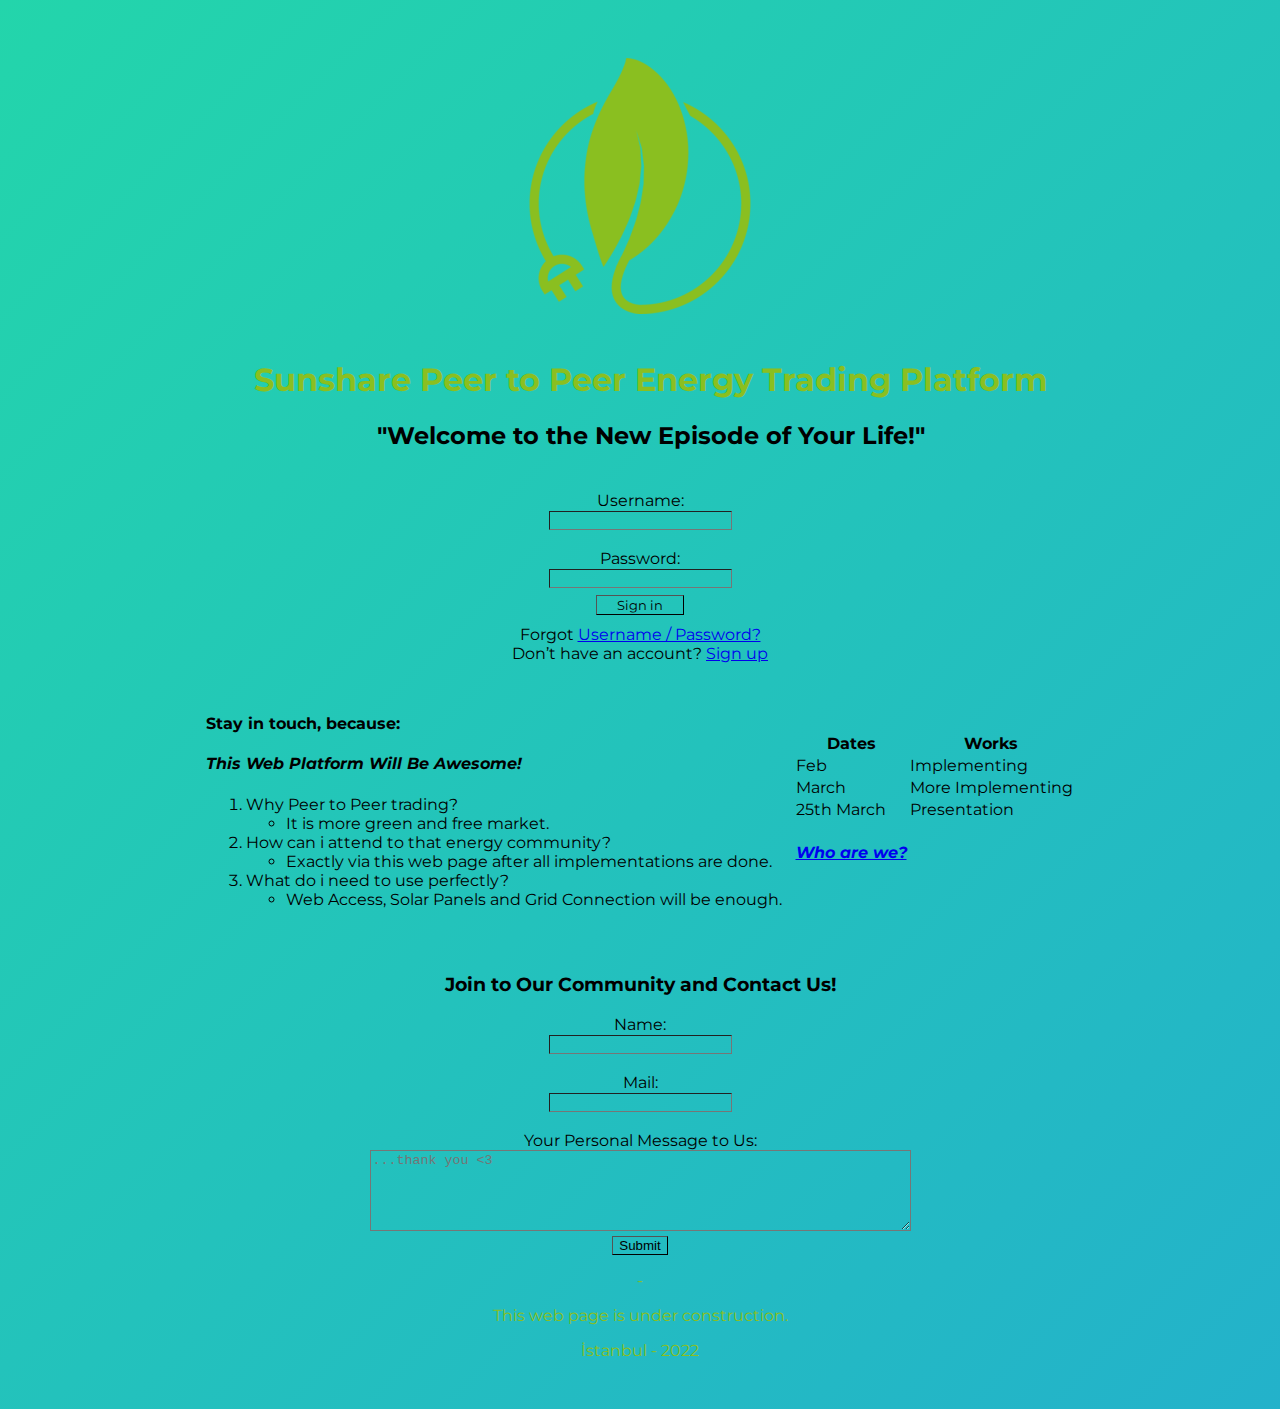
<file: index.html>
<!DOCTYPE html>
<html lang="en" dir="ltr">
  <head>
    <script type="text/javascript">
    if(localStorage.getItem("Welcome Onboard!")==null){
      alert("Welcome Onboard!");
   localStorage.setItem("Welcome Onboard!","done");
}
    </script>
    <link rel="stylesheet" href="styles.css">
    <link rel="preconnect" href="https://fonts.googleapis.com">
    <link rel="preconnect" href="https://fonts.gstatic.com" crossorigin>
    <link href="https://fonts.googleapis.com/css2?family=Montserrat:ital@1&display=swap" rel="stylesheet">
    <meta charset="utf-8">
    <div class="">
      <title>Sunshare Platform 🌞</title>
      <link rel="icon" type="image/x-icon" href="images\greenEngLogo.ico">
      <center><img class="logo" src="images/greenEngLogo.ico" alt="">
      <table cellspacing="20">
        <tr>
          <td></td>
          <center><td><h1>Sunshare Peer to Peer Energy Trading Platform</h1>
      <center><h2>"Welcome to the New Episode of Your Life!"</h2></td>
        </tr>
      </table>
    </div>
    <center><div>
            <label for="">Username:</label><br>
						<input class="input100" type="txtUsername" name="username" id="usernameInput">
						<span class="focus-input100" data-placeholder="Username"></span>
		</div><br>
					<div >
            <label for="">Password:</label><br>
						<input class="input100" type="txtPassword" name="pass" id="passwordInput">
						<span class="focus-input100" data-placeholder="Password"></span>
					</div>
          <div class="">
            <button onclick="signIn()" class="signbtn">Sign in</button>
          </div>
          <div class="">
            <span class="txt1">Forgot</span>
            <a href="#" class="txt2">Username / Password?</a><br>
  							<span class="txt1">Don’t have an account?</span>
  							<a href="#" class="txt3">Sign up</a><br>
          </div><br>
          <script>
              function signIn() {
                var inputVal = document.getElementById("usernameInput").value;
                alert("Welcome " + inputVal + "!" + " Soon you will be able to use the beta platform! Stay connect :)");
                }
          </script>
  </head>
  <body>
    <div class="">
      <center><table cellspacing="10">
        <td><h4 id="h1">Stay in touch, because:</h4>
        <h4 id="h2"><em>This Web Platform Will Be Awesome!</em></h4>
          <ol>
            <li>Why Peer to Peer trading?</li>
              <ul>
                <li>It is more green and free market.</li>
              </ul>
            <li>How can i attend to that energy community?</li>
              <ul>
                <li>Exactly via this web page after all implementations are done.</li>
              </ul>
            <li>What do i need to use perfectly?</li>
              <ul>
                <li>Web Access, Solar Panels and Grid Connection will be enough.</li>
              </ul>
          </ol></td>
          <td><table cellspacing="1">
            <thead>
              <th>Dates</th>
              <th>Works</th>
            </thead>
            <tr>
              <td>Feb</td>
              <td>Implementing</td>
            </tr>
            <tr>
              <td>March</td>
              <td>More Implementing</td>
            </tr>
            <tr>
              <td>25th March</td>
              <td>Presentation</td>
            </tr>
            <tr>
              <td><h4><a href="whoarewe.html"><em>Who are we?</em></a></h4></td>
            </tr>
          </table></td>
      </table>
        <br>
        <center><h3 id="h3">Join to Our Community and Contact Us!</h3>
        <center><form class="" action="mailto:sabihbagci@hotmail.com" method="post" enctype="utf-8"
              <label for="">Name:</label><br>
              <input type="text" name="txtFName" value=""><br><br>
              <label for="">Mail:</label><br>
              <input type="text" name="txtMail" value=""><br><br>
              <label for="">Your Personal Message to Us:</label><br>
              <textarea name="txtField" rows="5" cols="65" placeholder="...thank you <3"></textarea><br>
              <input type="submit" name="submitMail" value="Submit">
        </form>
        <div class="bottom">
          <p>-
            <p>This web page is under construction.</p>
            <p>İstanbul - 2022</p>
          </p>
        </div>
    </div>
  </body>
</html>
</file>
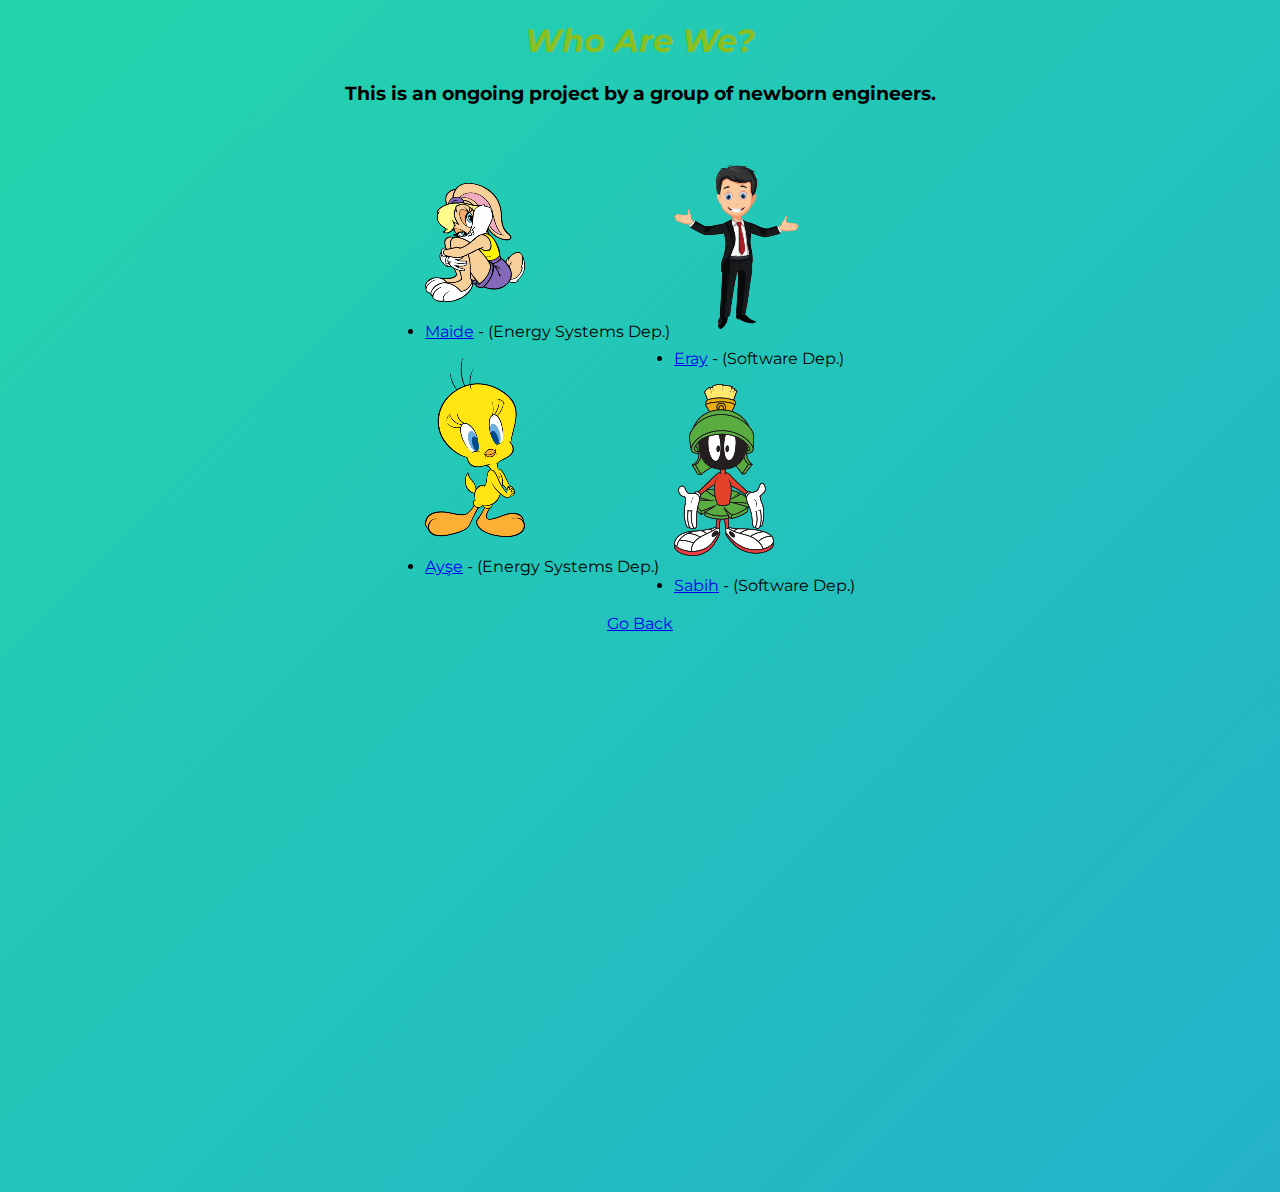
<file: whoarewe.html>
<!DOCTYPE html>
<html lang="en" dir="ltr">
  <head>
    <link rel="stylesheet" href="styles.css">
    <link rel="preconnect" href="https://fonts.googleapis.com">
    <link rel="preconnect" href="https://fonts.gstatic.com" crossorigin>
    <link href="https://fonts.googleapis.com/css2?family=Montserrat:ital@1&display=swap" rel="stylesheet">

    <meta charset="utf-8">
    <title>Sunshare Platform 🌞</title>
    <link rel="icon" type="image/x-icon" href="images/greenEngLogo.ico">
  </head>
      <center><body>
      <td><h1><em>Who Are We?</em></h1>
      <h3>This is an ongoing project by a group of newborn engineers.</h3>
      <table>
          <tr>
            <td><img id="lola" class="lola" src="images/lola.png" alt="">
            <p><a href="https://www.linkedin.com/in/maideyilmaz/"><li>Maide</a> - (Energy Systems Dep.)</p>
              <img src="images/tweety.png" alt="">
              <p><a id="tweety" href="https://www.linkedin.com/in/ay%C5%9Fe-korkmaz-431458177/"><li>Ayşe</a> - (Energy Systems Dep.)</p>
              </td><br>
              <td><img src="images/eray.png" alt="">
              <p><a id="eray" href="https://www.instagram.com/erayack/"><li>Eray</a> - (Software Dep.)</p>
              <img src="images/martianmarvin.png" alt="">
              <p><a id="marv" href="https://www.linkedin.com/in/sabihbagci/"><li>Sabih</a> - (Software Dep.)</p>
            </td><br>
          </tr>
        </table>
        <a href="index.html">Go Back</a></td>
    </body>
    <br>
    <br>
    <br>
    <br>
    <br>
    <br>
    <br>
    <br>
    <br>
    <br>
    <br>
    <br>
    <br>
    <br>
    <br>
    <br>
    <br>
    <br>
    <br>
    <br>
    <br>
    <br>
    <br>
    <br>
    <br>
    <br>
    <br>
    <br>
    <br>
    <br>
</html>
</file>
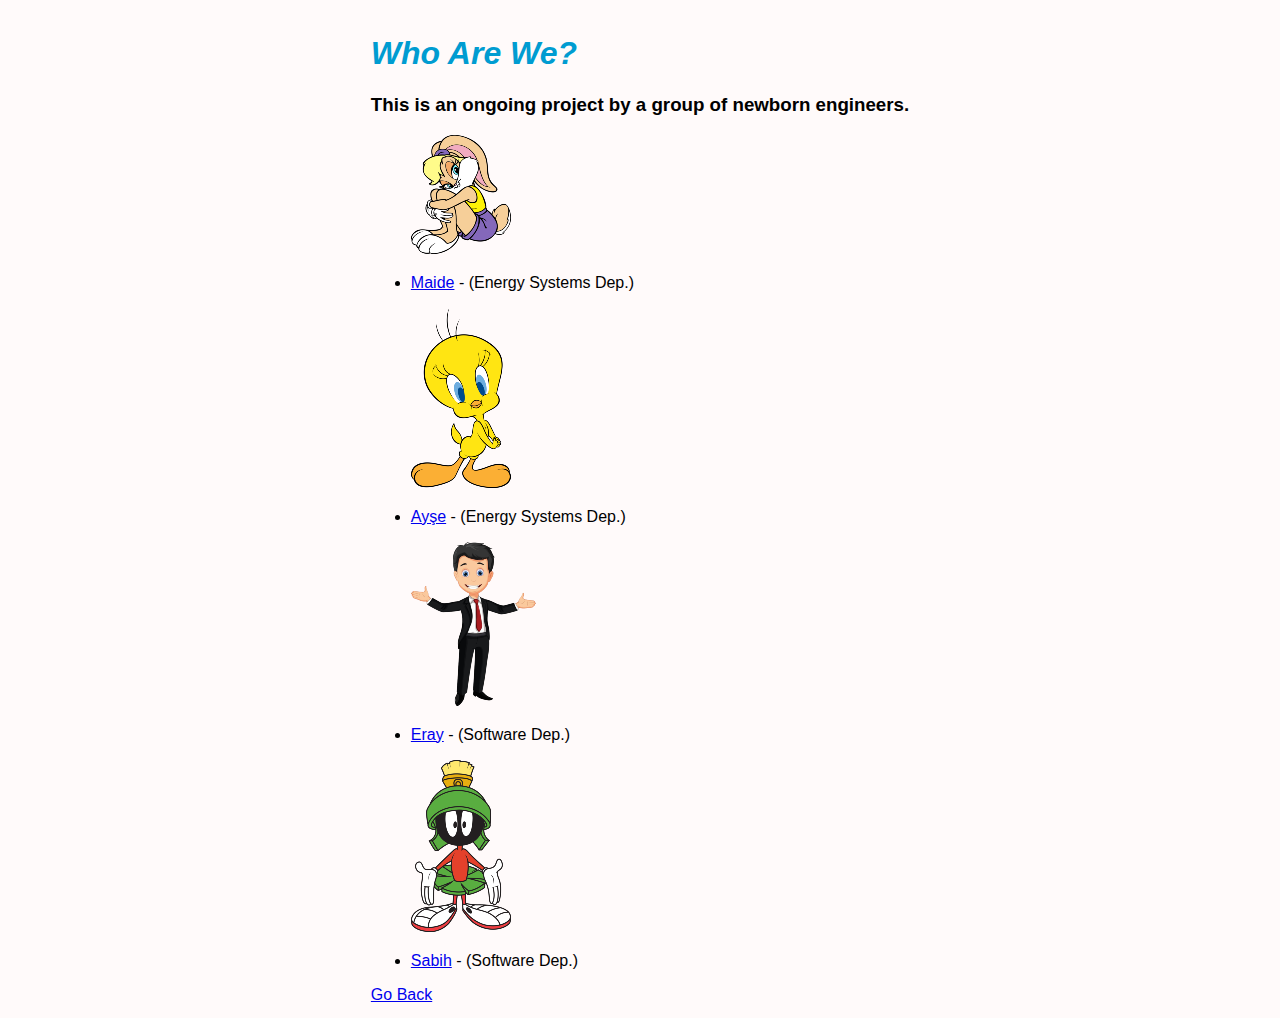
<file: HTML/whoarewe.html>
<!DOCTYPE html>
<html lang="en" dir="ltr">
  <head>
    <link rel="stylesheet" href="../CSS/styles.css">
    <meta charset="utf-8">
    <title>Sunshare Platform</title>
  </head>
  <center><table cellspacing="5">
      <td><h1><em>Who Are We?</em></h1>
      <h3>This is an ongoing project by a group of newborn engineers.</h3>
      <ul>
        <img id="lola" class="lola" src="lola.png" alt="">
        <p><a href="https://www.linkedin.com/in/maideyilmaz/"><li>Maide</a> - (Energy Systems Dep.)</p>
        <img src="tweety.png" alt="">
        <p><a id="tweety" href="https://www.linkedin.com/in/ay%C5%9Fe-korkmaz-431458177/"><li>Ayşe</a> - (Energy Systems Dep.)</p>
        <img src="eray.png" alt="">
        <p><a id="eray" href="https://www.instagram.com/erayack/"><li>Eray</a> - (Software Dep.)</p>
        <img src="martianmarvin.png" alt="">
        <p><a id="marv" href="https://www.linkedin.com/in/sabihbagci/"><li>Sabih</a> - (Software Dep.)</p>
      </ul>
      <a href="../public/index.html">Go Back</a></td>
  </table>
</html>
</file>
<file: styles.css>
html{
  font-family: 'Montserrat', sans-serif;
}
p {
  color: #8abf20;
}
.logo {
  padding-top: 50px;
}
.bottom {
  padding-bottom: 25px;
}
head{
  font-family: 'Montserrat', sans-serif;
}
body {
  font-family: 'Montserrat', sans-serif;

  background: linear-gradient(-45deg, #63cfea, #FEF250, #23a6d5, #23d5ab);
background-size: 400% 400%;
-webkit-animation: gradient 25s ease infinite;
        animation: gradient 20s ease infinite;
}
@-webkit-keyframes gradient {
	0% {
		background-position: 0% 50%;
	}
	50% {
		background-position: 100% 50%;
	}
	100% {
		background-position: 0% 50%;
	}
}

@keyframes gradient {
	0% {
		background-position: 0% 50%;
	}
	50% {
		background-position: 100% 50%;
	}
	100% {
		background-position: 0% 50%;
	}
}

h1 {
  color: #8abf20;
}
h3 {
  font-family: 'Montserrat', sans-serif;
}
input {
       background-color: transparent;
       border-width: thin;
   }
textarea{
  background-color: transparent;
}
.signbtn{
  background-color: transparent;
  border-width: thin;
  margin-top: 7px;
  padding-right: 20px;
  padding-left: 20px;
  margin-bottom: 10px;
  font-family: 'Montserrat', sans-serif;
}
.usernameInput{
  font-family: 'Montserrat', sans-serif;
}
.passwordInput{
  font-family: 'Montserrat', sans-serif;
}

/*<link rel="stylesheet" href="styles.css">
<link rel="preconnect" href="https://fonts.googleapis.com">
<link rel="preconnect" href="https://fonts.gstatic.com" crossorigin>
<link href="https://fonts.googleapis.com/css2?family=Montserrat:ital@1&display=swap" rel="stylesheet">

background-size: 100%;
background-image: -webkit-gradient(linear, 0 0, 100% 100%, color-stop(0, #003073), color-stop(100%, #029797));
background-image: -webkit-linear-gradient(135deg, #003073, #029797);
background-image: -moz-linear-gradient(45deg, #003073, #029797);
background-image: -ms-linear-gradient(45deg, #003073 0, #029797 100%);
background-image: -o-linear-gradient(45deg, #003073, #029797);
background-image: linear-gradient(135deg, #003073, #029797);

@keyframes gradient {
	0% {
		background-position: 0% 50%;
	}
	50% {
		background-position: 100% 50%;
	}
	100% {
		background-position: 0% 50%;
	}
}

background: linear-gradient(-45deg, #ee7752, #e73c7e, #23a6d5, #23d5ab);

*/
</file>
<file: CSS/styles.css>
p {
  color: red;
}
head {
  font-family: sans-serif;
}
body {
  background-color: #FFFAFA;
  font-family: sans-serif;
  }

hr {
  background-color: #63CFEA;
  width: auto;;
  height: 2px;
  font-family: sans-serif;
}

h1 {
  color: #009CD1;
  font-family: sans-serif;
}
/*******************class*************/
/*
.lola {
  background-color: blue;
}
*/
/*******************id*************/
/*
#heading {
  color: red;
}
*/
a:hover {
  background-color: yellow;
}

#h1:hover {
  color: blue;
}
#h2:hover {
  color: blue;
}
#h3:hover {
  color: blue;
}
</file>
